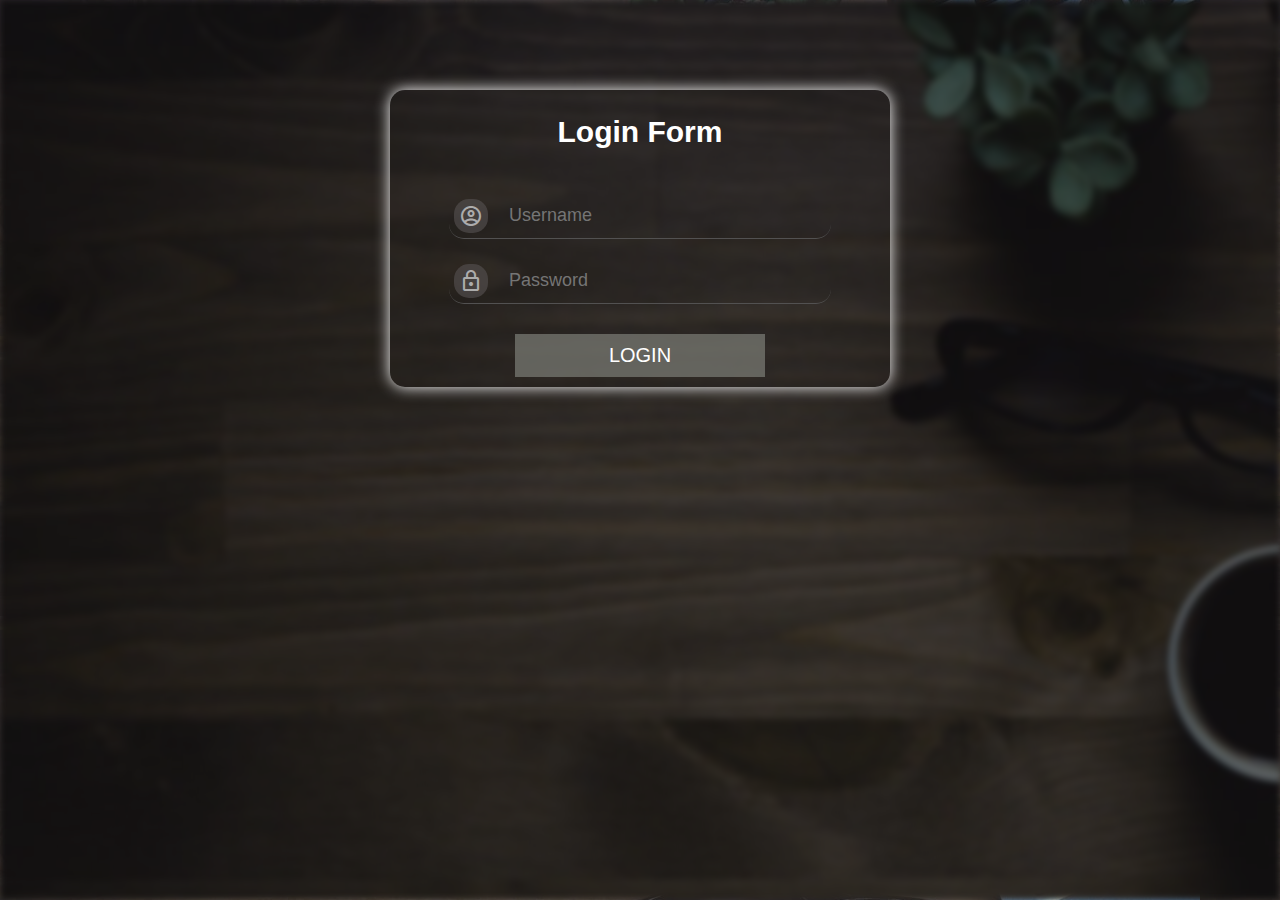
<file: index.html>
<!DOCTYPE html>
<html lang="en">
<head>
    <meta charset="UTF-8">
    <meta http-equiv="X-UA-Compatible" content="IE=edge">
    <meta name="viewport" content="width=device-width, initial-scale=1.0">
    <title>ToDolist</title>
    <link rel="stylesheet" href="style.css">
    <link href="https://fonts.googleapis.com/icon?family=Material+Icons+Outlined" rel="stylesheet">
</head>
<body>
  <div class="background"></div>
  <div class="container">
      <h2>Login Form</h2>
      <form >

          <div class="form-item">
              <span class="material-icons-outlined">
                  account_circle
                  </span>
              <input type="text" name="text" id="text" placeholder="Username" onkeyup="username();">
              <label for="error1" id="error1"></label>
          </div>

          <div class="form-item">
              <span class="material-icons-outlined">                   
                  lock
                  </span>
              <input type="password" name="pass" id="pass" placeholder="Password" onkeyup="password();">
              <label for="error2" id="error2"></label>
          </div>

          
      </form>
      <button id="btn"> LOGIN </button>
<script src="todo.js"></script>
  </div>

</body>
</html>
</file>
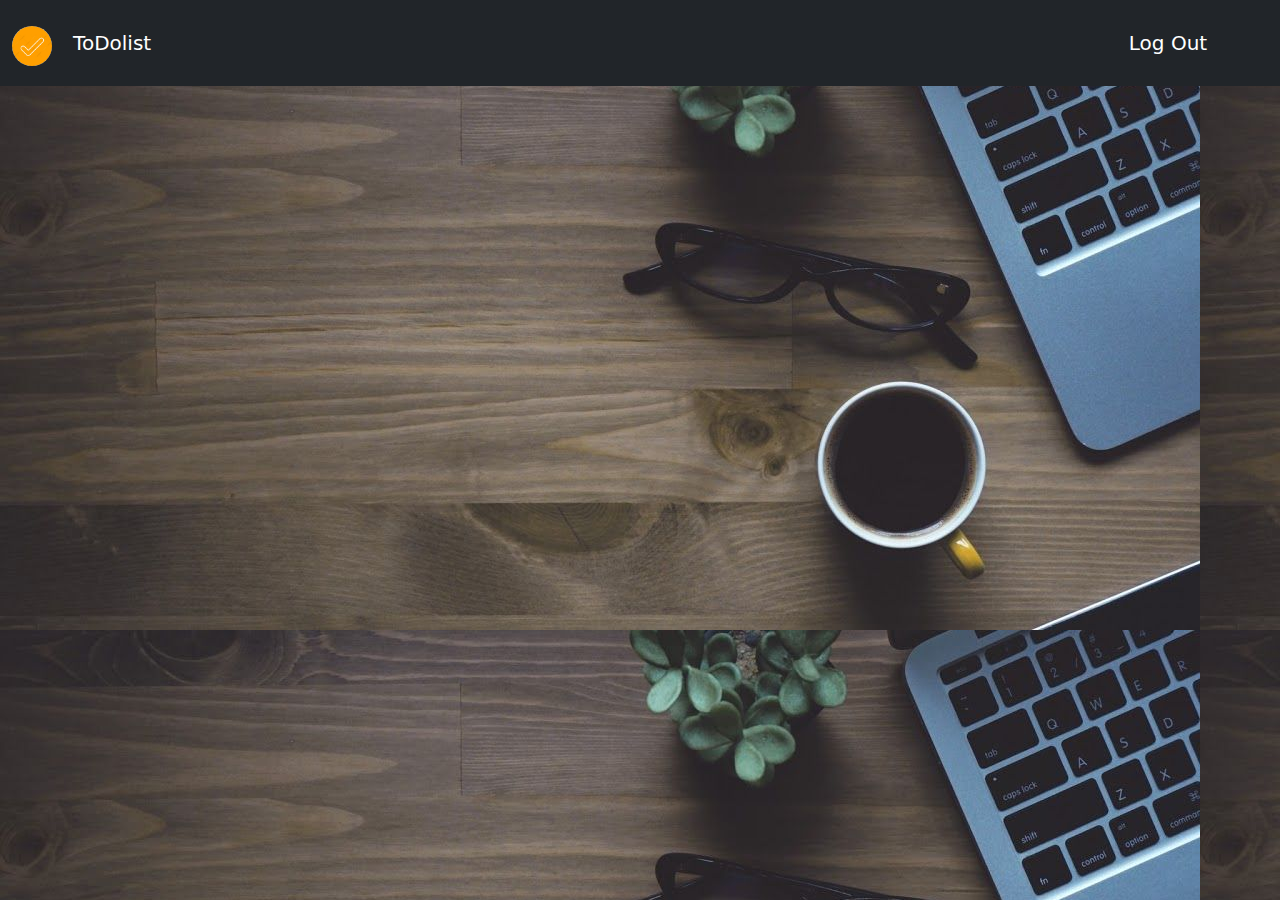
<file: dolist.html>
<!DOCTYPE html>
<html lang="en">
<head>
    <meta charset="UTF-8">
    <meta http-equiv="X-UA-Compatible" content="IE=edge">
    <meta name="viewport" content="width=device-width, initial-scale=1.0">
    <title>Document</title>
    <link rel="stylesheet" href="style.css">
    <link href="https://cdn.jsdelivr.net/npm/bootstrap@5.1.2/dist/css/bootstrap.min.css" rel="stylesheet">
    <script src="https://cdn.jsdelivr.net/npm/bootstrap@5.1.2/dist/js/bootstrap.bundle.min.js"></script>
    <link href="https://cdn.jsdelivr.net/npm/bootstrap@5.0.0-beta3/dist/css/bootstrap.min.css" rel="stylesheet" integrity="sha384-eOJMYsd53ii+scO/bJGFsiCZc+5NDVN2yr8+0RDqr0Ql0h+rP48ckxlpbzKgwra6" crossorigin="anonymous">

</head>

<body>
    <header>
    <nav class="navbar navbar-expand-sm bg-dark navbar-dark fixed-top">
        <div class="container-fluid">
            <li class="nav-item">
            <img src="images/logo.jpg" alt="Logo" style="width:40px;" class="rounded-pill">
            <button  id="button1" type="button" onclick="Ajax()" >ToDolist</button>
        </li>
        <li class="nav-item">
            <button id="outbtn" onclick="logout();">Log Out</button>
        </li>
        </div>
      </nav>
    </header>
    <p id="demo"></p>

    <script src="https://cdn.jsdelivr.net/npm/bootstrap@5.0.0-beta3/dist/js/bootstrap.bundle.min.js" integrity="sha384-JEW9xMcG8R+pH31jmWH6WWP0WintQrMb4s7ZOdauHnUtxwoG2vI5DkLtS3qm9Ekf" crossorigin="anonymous"></script>
    <script src="https://ajax.googleapis.com/ajax/libs/jquery/3.5.1/jquery.min.js"></script>
    <script src="todo.js"></script>
</body>
</html>
</file>
<file: style.css>
body {
    padding: 0;
    margin: 0;
    color: white;
    font-family: Arial, Helvetica, sans-serif;
   background: url('./images/bg1.jpg') rgba(0, 0, 0, 0.61);
}

.background {
   background: url('./images/bg1.jpg') rgba(0, 0, 0, 0.61);
    background-repeat: no-repeat;
    background-size: cover;
    background-blend-mode: darken;
    position: absolute;
    top: 0;
    bottom: 0;
    left: 0;
    right: 0;
    z-index: -1;
    filter: blur(3px);
    min-height: 800px;

}

h2 {
    font-size: 30px;
}

.container {
    display: flex;
    flex-direction: column;
    align-items: center;
    text-align: center;
    background: transparent;
    box-shadow: 0 0 15px rgb(255, 255, 255);
    border-radius: 15px;
    width: 500px;
    margin: 10vh auto;
}

form {
    padding: 10px;
    display: flex;
    flex-direction: column;
    width: 85%;
}

.form-item {
    display: flex;
    width: 90%;
    background: transparent;
    margin: 10px auto;
    align-items: center;
    border-radius: 15px;
    border-bottom: 1px solid rgb(82, 81, 81);
}
.form-item:hover {
    border: 1px solid rgb(82, 81, 81);;
}
input {
    font-size: 18px;
    width: 80%;
    height: 30px;
    outline: none;
    background: transparent;
    border: none;
    margin: auto;
    color: white;
}


span {
    margin: 5px;
    color: rgb(172, 172, 172);
    cursor: default;
    user-select: none;
    background: rgba(85, 81, 81, 0.637);
    padding: 5px;
    border-radius: 15px;
}

button {
    width: 250px;
    font-size: 20px;
    margin: 10px auto;
    padding: 10px 16px;
    color: white;
    background: rgba(122, 123, 116, 0.72);
    border: none;
    text-align: center;
    transition: all 0.7s ease;
    cursor: pointer;
}
button:hover {
    background: rgb(172, 134, 8);
}
/*p:first-of-type {
    font-size: 18px;
    margin: 0;
}

.options {
    display: flex;
    margin:  10px auto;
    flex-wrap: wrap;
    justify-content: center;
}*/

/*button {
    padding: 5px 16px;
    font-size: 18px;
    margin: 5px 15px;
    width: 180px;
    color: white;
    background: transparent;
    cursor: pointer;
    transition: all 0.7s ease;
}*/
/*.fb:hover{
    background: rgb(5, 5, 73);
    border: none;
    box-shadow: 0 0 5px  rgb(5, 5, 73);
}

.gl:hover{
    background: rgb(73, 5, 5);
    border: none;
    box-shadow: 0 0 5px  rgb(73, 5, 5);

}

p {
    font-size: 18px;
    margin: 5px;
}
a{
    color: white;
}
a:hover{
    color: grey;
}*/

@media screen and (max-width:550px) {
    .container {
        width: 90%;
    }
    #demo{
        width: 90%;
    }
    
}
#background1 {
    background-size: cover;
    background-attachment: fixed;
    background-repeat: no-repeat;
    background-blend-mode: darken;
    position: absolute;
    top: 0;
    bottom: 0;
    left: 0;
    right: 0;
    z-index: -1;
    filter: blur(3px);
}
li{
    list-style-type: none;
}
#demo{
    color: blanchedalmond;
    display: block;
    /*flex-direction: column;*/
    align-items: justify;
    text-align: justify;
    background:rgb(46, 45, 45);
    box-shadow: 0 0 15px rgb(255, 255, 255);
    border-radius: 15px;
    width: 500px;
    height: auto;
    margin: 10vh auto;
    margin-top: 100px;
    margin-left: 3rem;
}

#button1{
    width: 100px;
    font-size: 20px;
    margin: 10px auto;
    /*padding: 10px 16px;*/
    color: white;
    background: rgba(122, 123, 116, 0.72);
    border: none;
    text-align: center;
    background:none;
    transition: all 0.7s ease;
    cursor: pointer;
}

#button1:hover{
    color: rgb(172, 134, 8);
}
#outbtn{
    width: 200px;
    font-size: 20px;
    margin: 10px auto;
    /*padding: 10px 16px;*/
    color: white;
    background: rgba(122, 123, 116, 0.72);
    border: none;
    text-align: center;
    background:none;
    transition: all 0.7s ease;
    cursor: pointer;
}
#outbtn:hover{
    color: rgb(172, 134, 8);
}
#head{
    color: rgb(255, 255, 255);
}
</file>
